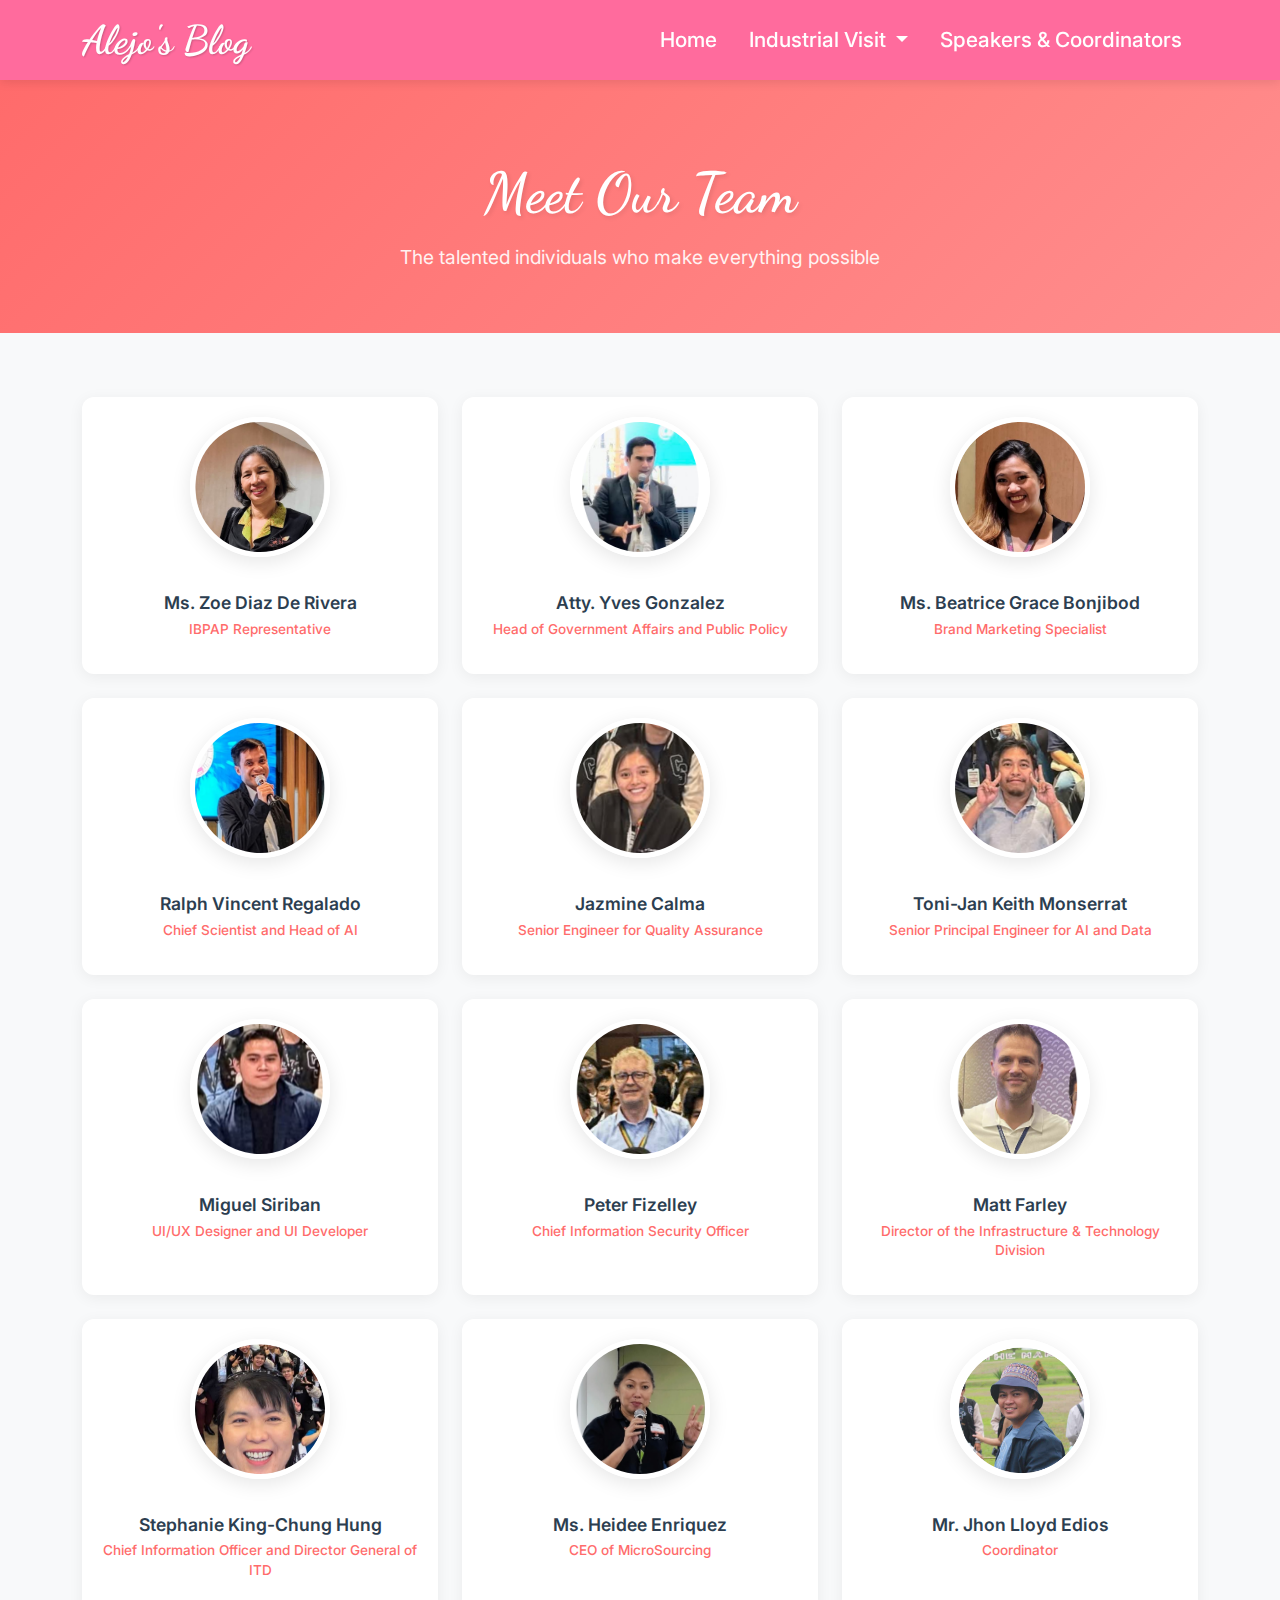
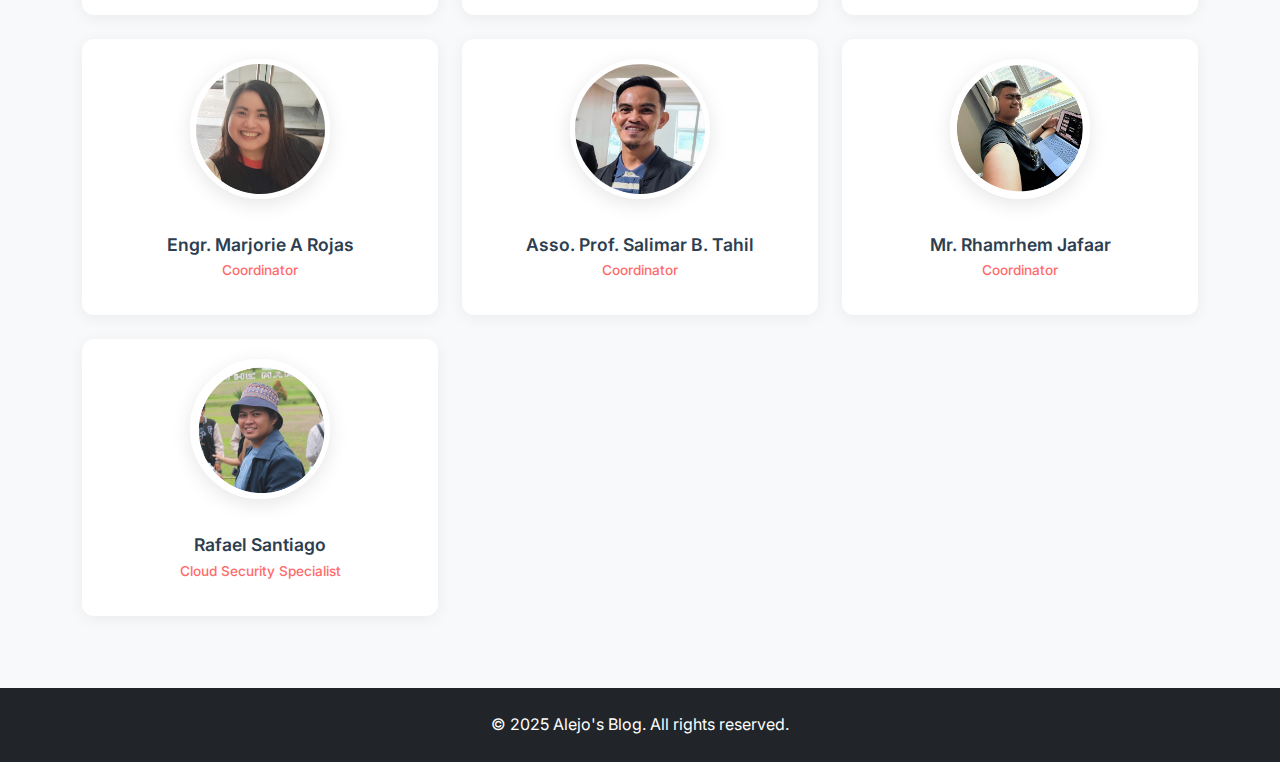
<file: staff.html>
<!DOCTYPE html>
<html lang="en">
<head>
    <meta charset="UTF-8">
    <meta name="viewport" content="width=device-width, initial-scale=1.0">
    <title>Our Staff - Alejo's Blog</title>
    <!-- Bootstrap CSS -->
    <link href="https://cdn.jsdelivr.net/npm/bootstrap@5.3.0/dist/css/bootstrap.min.css" rel="stylesheet">
    <!-- Font Awesome -->
    <link rel="stylesheet" href="https://cdnjs.cloudflare.com/ajax/libs/font-awesome/6.0.0/css/all.min.css">
    <!-- Google Fonts -->
    <link href="https://fonts.googleapis.com/css2?family=Dancing+Script:wght@700&family=Inter:wght@400;500;600;700&family=Open+Sans:wght@400;600&display=swap" rel="stylesheet">
    <!-- Custom CSS -->
    <link rel="stylesheet" href="blog.css">
    <style>
        * {
            margin: 0;
            padding: 0;
            box-sizing: border-box;
        }
        
        body {
            font-family: 'Inter', sans-serif;
            background-color: #f8f9fa;
            line-height: 1.6;
        }
        .staff-header {
            background: linear-gradient(135deg, #ff6b6b, #ff8e8e);
            color: white;
            padding: 80px 0 60px;
            margin-bottom: 40px;
            text-align: center;
        }
        .staff-title {
            font-family: 'Dancing Script', cursive;
            font-size: 3.5rem;
            margin-bottom: 15px;
            text-shadow: 2px 2px 4px rgba(0, 0, 0, 0.1);
        }
        .staff-subtitle {
            font-family: 'Inter', sans-serif;
            font-size: 1.2rem;
            opacity: 0.9;
            max-width: 700px;
            margin: 0 auto;
        }
        .staff-card {
            text-align: center;
            padding: 20px 15px;
            border-radius: 12px;
            transition: all 0.3s ease;
            height: 100%;
            background: white;
            box-shadow: 0 3px 15px rgba(0, 0, 0, 0.06);
            display: flex;
            flex-direction: column;
            align-items: center;
            margin: 0;
            height: 100%;
        }
        .staff-card:hover {
            transform: translateY(-8px);
            box-shadow: 0 15px 30px rgba(0, 0, 0, 0.12);
        }
        .staff-img {
            width: 140px;
            height: 140px;
            border-radius: 50%;
            object-fit: cover;
            border: 5px solid #fff;
            box-shadow: 0 5px 20px rgba(0, 0, 0, 0.1);
            margin: 0 auto 20px;
            display: block;
            transition: all 0.3s ease;
        }
        .staff-card:hover .staff-img {
            transform: scale(1.05);
        }
        .staff-name {
            font-family: 'Inter', sans-serif;
            font-weight: 600;
            font-size: 1.1rem;
            color: #2c3e50;
            margin: 15px 0 5px;
            line-height: 1.3;
            width: 100%;
        }
        .staff-position {
            color: #ff6b6b;
            font-family: 'Inter', sans-serif;
            font-weight: 500;
            font-size: 0.85rem;
            margin: 0 0 15px;
            line-height: 1.4;
            width: 100%;
        }
        .staff-bio {
            color: #666;
            font-size: 0.95rem;
            line-height: 1.6;
            margin-bottom: 0;
        }
        .social-links {
            margin-top: 20px;
        }
        .social-links a {
            display: inline-flex;
            align-items: center;
            justify-content: center;
            width: 36px;
            height: 36px;
            background: #f8f9fa;
            border-radius: 50%;
            color: #6c757d;
            margin: 0 4px;
            transition: all 0.3s ease;
            text-decoration: none;
            font-size: 16px;
        }
        .social-links a:hover {
            background: #ff6b6b;
            color: white;
            transform: translateY(-3px) scale(1.1);
        }
        .section-title {
            text-align: center;
            margin-bottom: 50px;
        }
        .section-title h2 {
            font-size: 2.5rem;
            color: #2c3e50;
            margin-bottom: 15px;
            position: relative;
            display: inline-block;
        }
        .section-title h2:after {
            content: '';
            position: absolute;
            width: 60px;
            height: 3px;
            background: #ff6b6b;
            bottom: -10px;
            left: 50%;
            transform: translateX(-50%);
        }
    </style>
</head>
<body>
    <!-- Header -->
    <header class="bg-pink text-white py-3">
        <div class="container">
            <div class="d-flex justify-content-between align-items-center">
                <h1 class="blog-title m-0">
                    <a href="blog.html" class="text-white text-decoration-none">Alejo's Blog</a>
                </h1>
                <div class="d-flex align-items-center">
                    <a href="index.html" class="nav-link text-white mx-3" style="font-family: 'Inter', sans-serif; font-size: 1.3rem; font-weight: 500;">Home</a>
                    <div class="nav-item dropdown mx-3">
                        <a class="nav-link dropdown-toggle text-white" href="index.html" id="industrialVisitDropdown" role="button" data-bs-toggle="dropdown" aria-expanded="false" style="font-family: 'Inter', sans-serif; font-size: 1.3rem; font-weight: 500;">
                            Industrial Visit
                        </a>
                        <ul class="dropdown-menu dropdown-menu-end" aria-labelledby="industrialVisitDropdown">
                            <li><a class="dropdown-item" href="index.html">Day 1</a></li>
                            <li><a class="dropdown-item" href="index.html">Day 2</a></li>
                            <li><a class="dropdown-item" href="index.html">Day 3</a></li>
                            <li><a class="dropdown-item" href="index.html">Day 4</a></li>
                            <li><a class="dropdown-item" href="index.html">Day 5</a></li>
                            <li><a class="dropdown-item" href="index.html">Day 6</a></li>
                        </ul>
                    </div>
                    <a href="staff.html" class="nav-link text-white active mx-3" style="font-family: 'Inter', sans-serif; font-size: 1.3rem; font-weight: 500;">
                        Speakers & Coordinators
                    </a>
                </div>
            </div>
        </div>
    </header>

    <!-- Staff Header -->
    <section class="staff-header text-center">
        <div class="container">
            <h1 class="staff-title">Meet Our Team</h1>
            <p class="staff-subtitle">The talented individuals who make everything possible</p>
        </div>
    </section>

    <!-- Staff Grid -->
    <section class="py-4">
        <div class="container">
            <div class="row g-4">
                <!-- Staff Member 1 -->
                <div class="col-lg-4 col-md-4 col-sm-6">
                    <div class="staff-card">
                        <img src="Images/Staff/Screenshot 2025-07-03 212348.png" alt="Staff Member" class="staff-img">
                        <h3 class="staff-name">Ms. Zoe Diaz De Rivera</h3>
                        <p class="staff-position">IBPAP Representative</p>
                    </div>
                </div>

                <!-- Staff Member 2 -->
                <div class="col-lg-4 col-md-4 col-sm-6">
                    <div class="staff-card">
                        <img src="./Images/Staff/Screenshot 2025-07-03 212416.png" alt="Staff Member" class="staff-img">
                        <h3 class="staff-name">Atty. Yves Gonzalez</h3>
                        <p class="staff-position">Head of Government Affairs and Public Policy</p>
                    </div>
                </div>

                <!-- Staff Member 3 -->
                <div class="col-lg-4 col-md-4 col-sm-6">
                    <div class="staff-card">
                        <img src="./Images/Staff/Screenshot 2025-07-03 212428.png" alt="Staff Member" class="staff-img">
                        <h3 class="staff-name">Ms. Beatrice Grace Bonjibod</h3>
                        <p class="staff-position">Brand Marketing Specialist</p>
                        </div>
                </div>

                <!-- Staff Member 4 -->
                <div class="col-lg-4 col-md-4 col-sm-6">
                    <div class="staff-card">
                        <img src="./Images/Staff/Screenshot 2025-07-03 212441.png" alt="Staff Member" class="staff-img">
                        <h3 class="staff-name">Ralph Vincent Regalado</h3>
                        <p class="staff-position">Chief Scientist and Head of AI</p>
                        </div>
                </div>

                <!-- Staff Member 5 -->
                <div class="col-lg-4 col-md-4 col-sm-6">
                    <div class="staff-card">
                        <img src="./Images/Staff/Screenshot 2025-07-03 212451.png" alt="Staff Member" class="staff-img">
                        <h3 class="staff-name">Jazmine Calma</h3>
                        <p class="staff-position">Senior Engineer for Quality Assurance</p>
                        </div>
                    </div>

                <!-- Staff Member 6 -->
                <div class="col-lg-4 col-md-4 col-sm-6">
                    <div class="staff-card">
                        <img src="./Images/Staff/Screenshot 2025-07-03 212511.png" alt="Staff Member" class="staff-img">
                        <h3 class="staff-name">Toni-Jan Keith Monserrat</h3>
                        <p class="staff-position">Senior Principal Engineer for AI and Data</p>
                    </div>
                </div>

                <!-- Staff Member 7 -->
                <div class="col-lg-4 col-md-4 col-sm-6">
                    <div class="staff-card">
                        <img src="./Images/Staff/Screenshot 2025-07-03 213708.png" alt="Staff Member" class="staff-img">
                        <h3 class="staff-name">Miguel Siriban</h3>
                        <p class="staff-position">UI/UX Designer and UI Developer</p>
                    </div>
                </div>

                <!-- Staff Member 8 -->
                <div class="col-lg-4 col-md-4 col-sm-6">
                    <div class="staff-card">
                        <img src="./Images/Staff/Screenshot 2025-07-03 212530.png" alt="Staff Member" class="staff-img">
                        <h3 class="staff-name">Peter Fizelley</h3>
                        <p class="staff-position">Chief Information Security Officer</p>
                    </div>
                </div>

                <!-- Staff Member 9 -->
                <div class="col-lg-4 col-md-4 col-sm-6">
                    <div class="staff-card">
                        <img src="./Images/Staff/Screenshot 2025-07-03 212521.png" alt="Staff Member" class="staff-img">
                        <h3 class="staff-name">Matt Farley</h3>
                        <p class="staff-position">Director of the Infrastructure & Technology Division</p>
                    </div>
                </div>

                <!-- Staff Member 10 -->
                <div class="col-lg-4 col-md-4 col-sm-6">
                    <div class="staff-card">
                        <img src="./Images/Staff/Screenshot 2025-07-03 212539.png" alt="Staff Member" class="staff-img">
                        <h3 class="staff-name">Stephanie King-Chung Hung</h3>
                        <p class="staff-position">Chief Information Officer and Director General of ITD</p>
                    </div>
                </div>

                <!-- Staff Member 11 -->
                <div class="col-lg-4 col-md-4 col-sm-6">
                    <div class="staff-card">
                        <img src="./Images/Staff/Screenshot 2025-07-03 213717.png" alt="Staff Member" class="staff-img">
                        <h3 class="staff-name">Ms. Heidee Enriquez</h3>
                        <p class="staff-position">CEO of MicroSourcing</p>
                    </div>
                </div>

                <!-- Staff Member 12 -->
                <div class="col-lg-4 col-md-4 col-sm-6">
                    <div class="staff-card">
                        <img src="./Images/Staff/Screenshot 2025-07-03 215616.png" alt="Staff Member" class="staff-img">
                        <h3 class="staff-name">Mr. Jhon Lloyd Edios</h3>
                        <p class="staff-position">Coordinator</p>
                    </div>
                </div>

                <!-- Staff Member 13 -->
                <div class="col-lg-4 col-md-4 col-sm-6">
                    <div class="staff-card">
                        <img src="./Images/Staff/Screenshot 2025-07-03 215624.png" alt="Staff Member" class="staff-img">
                        <h3 class="staff-name">Engr. Marjorie A Rojas</h3>
                        <p class="staff-position">Coordinator</p>
                    </div>
                </div>

                <!-- Staff Member 14 -->
                <div class="col-lg-4 col-md-4 col-sm-6">
                    <div class="staff-card">
                        <img src="./Images/Staff/Screenshot 2025-07-03 215556.png" alt="Staff Member" class="staff-img">
                        <h3 class="staff-name">Asso. Prof. Salimar B. Tahil</h3>
                        <p class="staff-position">Coordinator</p>
                    </div>
                </div>

                <!-- Staff Member 15 -->
                <div class="col-lg-4 col-md-4 col-sm-6">
                    <div class="staff-card">
                        <img src="./Images/Staff/Screenshot 2025-07-03 215606.png" alt="Staff Member" class="staff-img">
                        <h3 class="staff-name">Mr. Rhamrhem Jafaar</h3>
                        <p class="staff-position">Coordinator</p>
                    </div>
                </div>

                <!-- Staff Member 16 -->
                <div class="col-lg-4 col-md-4 col-sm-6">
                    <div class="staff-card">
                        <img src="./Images/Staff/Screenshot 2025-07-03 215616.png" alt="Staff Member" class="staff-img">
                        <h3 class="staff-name">Rafael Santiago</h3>
                        <p class="staff-position">Cloud Security Specialist</p>
                    </div>
                </div>
            </div>
        </div>
    </section>

    <!-- Footer -->
    <footer class="bg-dark text-white text-center py-4">
        <div class="container">
            <p class="mb-0">&copy; 2025 Alejo's Blog. All rights reserved.</p>
        </div>
    </footer>

    <!-- Bootstrap JS -->
    <script src="https://cdn.jsdelivr.net/npm/bootstrap@5.3.0/dist/js/bootstrap.bundle.min.js"></script>
</body>
</html>
</file>
<file: blog.css>
/* Global Styles */
:root {
    --pink: #ff6b9d;
    --dark-pink: #e65a8a;
    --light-pink: #ffcce0;
    --dark: #343a40;
    --light: #f8f9fa;
}

body {
    font-family: 'Open Sans', sans-serif;
    line-height: 1.6;
    color: #333;
}

h1, h2, h3, h4, h5, h6 {
    font-weight: 600;
}

/* Header Styles */
.bg-pink {
    background-color: var(--pink) !important;
    position: sticky;
    top: 0;
    z-index: 1030;
    box-shadow: 0 2px 10px rgba(0, 0, 0, 0.1);
}

.blog-title {
    font-family: 'Dancing Script', cursive;
    font-size: 2.5rem;
    font-weight: 700;
    text-shadow: 1px 1px 2px rgba(0, 0, 0, 0.2);
}


/* Carousel Styles */
.carousel {
    overflow: hidden;
    box-shadow: 0 4px 15px rgba(0, 0, 0, 0.1);
    padding-top: 50px;
}

.carousel-image {
    background-size: cover;
    background-position: center;
    display: flex;
    align-items: center;
    position: relative;
}

.carousel-image::before {
    content: '';
    position: absolute;
    top: 0;
    left: 0;
    right: 0;
    bottom: 0;
    background: rgba(0, 0, 0, 0.4);
}

.carousel-caption {
    position: relative;
    left: 0;
    right: 0;
    padding: 2rem;
    text-align: left;
    color: white;
    z-index: 1;
}

.carousel-caption h2 {
    font-family: 'Dancing Script', cursive;
    font-size: 3.5rem;
    font-weight: 700;
    text-shadow: 2px 2px 4px rgba(0, 0, 0, 0.5);
    margin-bottom: 1rem;
}

.carousel-caption p {
    font-size: 1.25rem;
    max-width: 600px;
    text-shadow: 1px 1px 2px rgba(0, 0, 0, 0.5);
}

.carousel-control-prev,
.carousel-control-next {
    width: 5%;
}

.carousel-indicators {
    margin-bottom: 1rem;
}

.carousel-indicators button {
    width: 10px;
    height: 10px;
    border-radius: 50%;
    margin: 0 5px;
    background-color: rgba(255, 255, 255, 0.5);
    border: none;
}

.carousel-indicators .active {
    background-color: var(--pink);
}

/* Day Section */
.day-section {
    margin-top: 2rem;
}

.day-header {
    margin-bottom: 1.5rem;
    padding-bottom: 0.5rem;
    border-bottom: 3px solid var(--pink);
}

.day-title {
    font-family: 'Dancing Script', cursive;
    color: var(--pink);
    font-size: 2.5rem;
    margin: 0;
}

/* Blog Content */
.blog-content {
    font-size: 1.1rem;
    line-height: 1.8;
    color: #444;
}

.blog-content p {
    margin-bottom: 1.5rem;
}

/* Sidebar */
.sidebar {
    background-color: #f8f9fa;
    padding: 2rem 1.5rem;
    border-radius: 10px;
    box-shadow: 0 4px 15px rgba(0, 0, 0, 0.05);
    height: fit-content;
    margin-top: 2rem;
}

.sidebar-heading {
    color: var(--pink);
    font-weight: 600;
    margin-bottom: 1.5rem;
    padding-bottom: 0.5rem;
    border-bottom: 2px solid var(--light-pink);
    font-size: 1.5rem;
    text-align: center;
}

.day-links {
    display: flex;
    flex-direction: column;
    gap: 0.75rem;
}

.day-link {
    display: block;
    padding: 0.75rem 1.25rem;
    background-color: white;
    color: var(--dark);
    text-decoration: none;
    border-radius: 5px;
    transition: all 0.3s ease;
    font-weight: 500;
    text-align: center;
    box-shadow: 0 2px 5px rgba(0, 0, 0, 0.05);
}

.day-link:hover {
    background-color: var(--light-pink);
    color: var(--pink);
    transform: translateY(-2px);
    box-shadow: 0 4px 10px rgba(0, 0, 0, 0.1);
}

.day-link.active {
    background-color: var(--pink);
    color: white;
}

/* Footer */
footer {
    background-color: var(--dark) !important;
    margin-top: 3rem;
}

/* Responsive Adjustments */
@media (max-width: 991.98px) {
    .carousel-caption h2 {
        font-size: 2.5rem;
    }
    
    .carousel-caption p {
        font-size: 1.1rem;
    }
    
    .sidebar {
        margin-top: 3rem;
    }
}

@media (max-width: 767.98px) {
    .blog-title {
        font-size: 2rem;
    }
    
    .carousel-image {
        height: 300px;
    }
    
    .carousel-caption h2 {
        font-size: 2rem;
    }
    
    .carousel-caption p {
        font-size: 1rem;
    }
    
    .day-title {
        font-size: 2rem;
    }
}

@media (max-width: 575.98px) {
    .blog-title {
        font-size: 1.75rem;
    }
    
    .carousel-image {
        height: 250px;
    }
    
    .carousel-caption h2 {
        font-size: 1.75rem;
        margin-bottom: 0.5rem;
    }
    
    .carousel-caption p {
        font-size: 0.9rem;
    }
    
    .day-title {
        font-size: 1.75rem;
    }
    
    .blog-content {
        font-size: 1rem;
    }
}
</file>
